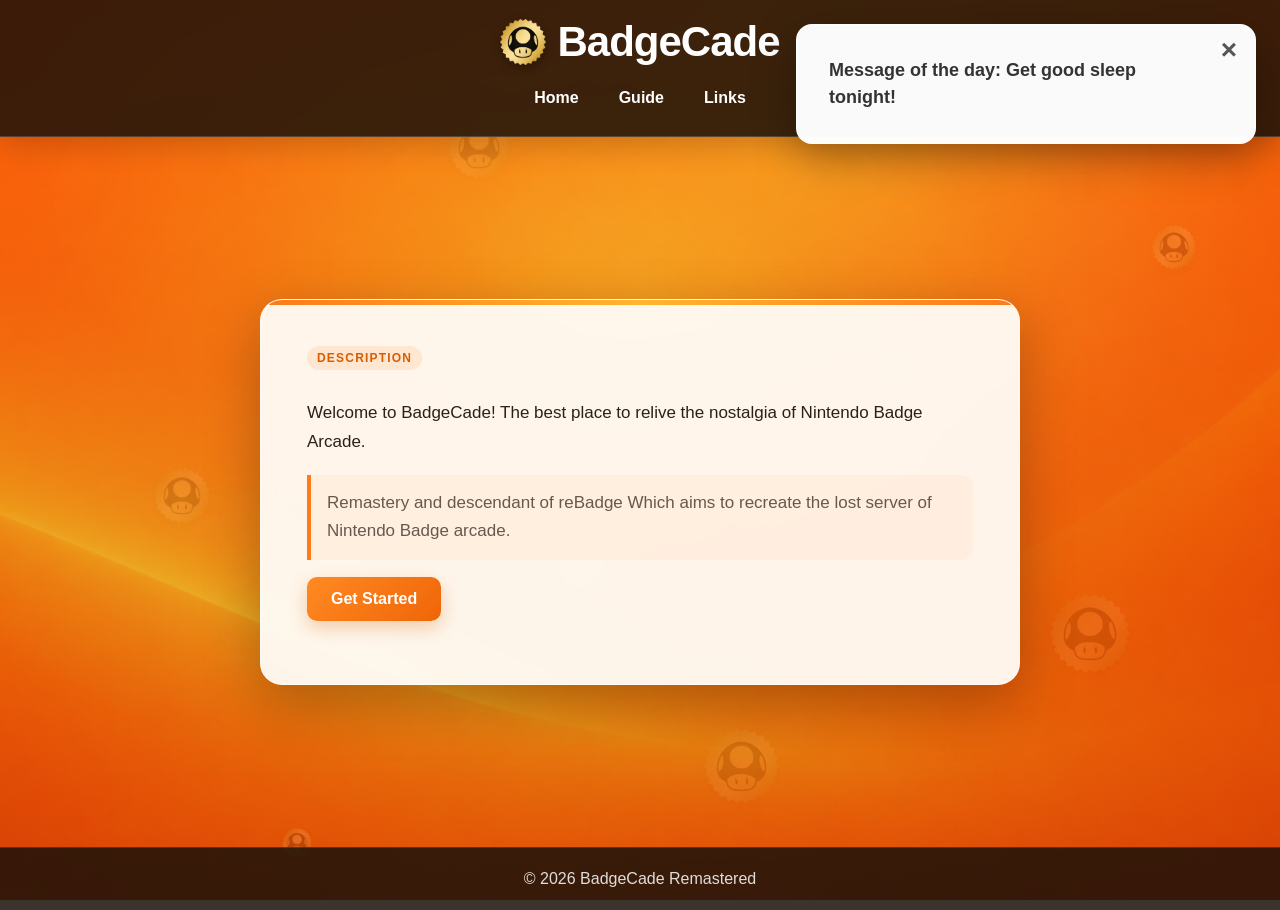
<file: index.html>
<!DOCTYPE html>
<html>
<head>
    <meta charset="UTF-8">
    <meta name="viewport" content="width=device-width, initial-scale=1.0">
    <link rel="icon" type="image/x-icon" href="/favicon.ico">
    <title>BadgeCade Remastered • Home</title>
    <link rel="stylesheet" href="/style.css">
</head>
<body>
<div class="floating-badges" aria-hidden="true">
<img src="/badge.png" class="floating-badge badge-1">
<img src="/badge.png" class="floating-badge badge-2">
<img src="/badge.png" class="floating-badge badge-3">
<img src="/badge.png" class="floating-badge badge-4">
<img src="/badge.png" class="floating-badge badge-5">
<img src="/badge.png" class="floating-badge badge-6">
<img src="/badge.png" class="floating-badge badge-7">
<img src="/badge.png" class="floating-badge badge-8">
<img src="/badge.png" class="floating-badge badge-9">
<img src="/badge.png" class="floating-badge badge-10">
<img src="/badge.png" class="floating-badge badge-11">
<img src="/badge.png" class="floating-badge badge-12">
<img src="/badge.png" class="floating-badge badge-13">
<img src="/badge.png" class="floating-badge badge-14">
<img src="/badge.png" class="floating-badge badge-15">
<img src="/badge.png" class="floating-badge badge-16">
</div>
<header>
    <h1 class="site-title"><img src="/badge.png" alt="" class="header-badge">BadgeCade</h1>
    <nav>
        <a href="/">Home</a>
        <a href="/guide/">Guide</a>
        <a href="/links/">Links</a>
    </nav>
</header>


<div id="noticePopup" class="notice-popup" role="dialog" aria-modal="true" aria-label="Website notice">
    <button id="closeNotice" class="close-notice" aria-label="Close">×</button>
    <p>Message of the day:
        Get good sleep tonight!
    </p>
</div>

<main>
<div class="card">
    <div class="card-label">DESCRIPTION</div>
    <p>Welcome to BadgeCade! The best place to relive the nostalgia of Nintendo Badge Arcade.</p>
        <p class="description">Remastery and descendant of reBadge Which aims to recreate the lost server of Nintendo Badge arcade.</p>
    <a id="welcomeButton" class="button" href="/guide/">Get Started</a>
    <p id="message"></p>
</div>
</main>

<footer>© 2026 BadgeCade Remastered</footer>
<script src="/script.js"></script>
</body>
</html>
</file>
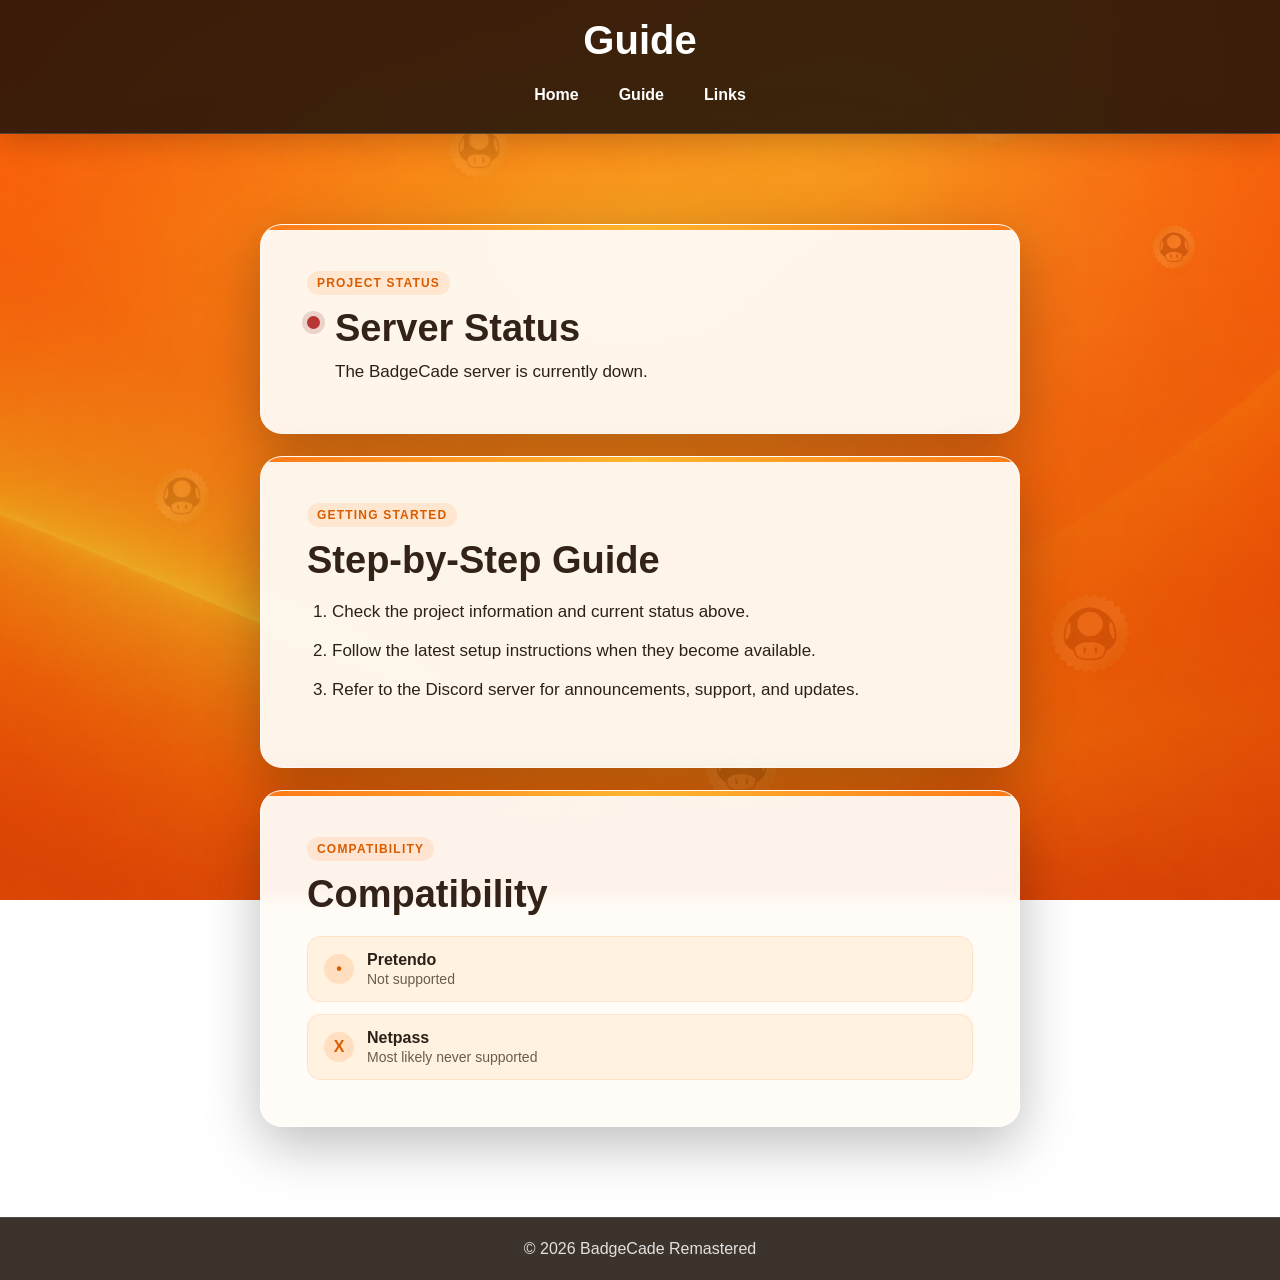
<file: guide/index.html>
<!DOCTYPE html>
<html>
<head>
    <meta charset="UTF-8">
    <meta name="viewport" content="width=device-width, initial-scale=1.0">
    <link rel="icon" type="image/x-icon" href="/favicon.ico">
<title>BadgeCade • Guide</title>
<link rel="stylesheet" href="/style.css">
</head>
<body>
<div class="floating-badges" aria-hidden="true">
<img src="/badge.png" class="floating-badge badge-1">
<img src="/badge.png" class="floating-badge badge-2">
<img src="/badge.png" class="floating-badge badge-3">
<img src="/badge.png" class="floating-badge badge-4">
<img src="/badge.png" class="floating-badge badge-5">
<img src="/badge.png" class="floating-badge badge-6">
<img src="/badge.png" class="floating-badge badge-7">
<img src="/badge.png" class="floating-badge badge-8">
<img src="/badge.png" class="floating-badge badge-9">
<img src="/badge.png" class="floating-badge badge-10">
<img src="/badge.png" class="floating-badge badge-11">
<img src="/badge.png" class="floating-badge badge-12">
<img src="/badge.png" class="floating-badge badge-13">
<img src="/badge.png" class="floating-badge badge-14">
<img src="/badge.png" class="floating-badge badge-15">
<img src="/badge.png" class="floating-badge badge-16">
</div>
<header>
<h1>Guide</h1>
<nav>
<a href="/">Home</a>
<a href="/guide/">Guide</a>
<a href="/links/">Links</a>
</nav>
</header>
<main class="guide-page">
<div class="card status-card">
    <div class="card-label">PROJECT STATUS</div>
    <div class="status-row">
        <span class="status-dot"></span>
        <div>
            <h2>Server Status</h2>
            <p>The BadgeCade server is currently down.</p>
        </div>
    </div>
</div>

<div class="card guide-card">
    <div class="card-label">GETTING STARTED</div>
    <h2>Step-by-Step Guide</h2>
    <ol>
        <li>Check the project information and current status above.</li>
        <li>Follow the latest setup instructions when they become available.</li>
        <li>Refer to the Discord server for announcements, support, and updates.</li>
    </ol>
</div>

<div class="card compatibility-card">
    <div class="card-label">COMPATIBILITY</div>
    <h2>Compatibility</h2>
    <div class="compatibility-list">
        <div class="compatibility-item">
            <span class="compatibility-icon">•</span>
            <div><strong>Pretendo</strong><span>Not supported</span></div>
        </div>
        <div class="compatibility-item">
            <span class="compatibility-icon">X</span>
            <div><strong>Netpass</strong><span>Most likely never supported</span></div>
        </div>
    </div>
</div>
</main>
<footer>© 2026 BadgeCade Remastered</footer>
<script src="/script.js"></script>
</body>
</html>
</file>
<file: style.css>
* {
    box-sizing: border-box;
}

:root {
    --orange: #ff7a18;
    --orange-dark: #d95d00;
    --cream: #fff8ee;
    --ink: #2b2118;
    --glass: rgba(35, 22, 12, 0.84);
}

html {
    scroll-behavior: smooth;
}

body {
    font-family: Arial, Helvetica, sans-serif;
    margin: 0;
    min-height: 100vh;
    background-image:
        linear-gradient(rgba(255, 126, 24, 0.08), rgba(35, 20, 8, 0.12)),
        url("background.png");
    background-size: cover;
    background-position: center;
    background-attachment: fixed;
    color: var(--ink);
}

header {
    background: rgba(28, 18, 10, 0.86);
    color: white;
    padding: 18px 24px 20px;
    text-align: center;
    backdrop-filter: blur(10px);
    -webkit-backdrop-filter: blur(10px);
    border-bottom: 1px solid rgba(255,255,255,0.16);
    box-shadow: 0 8px 28px rgba(0,0,0,0.18);
}

.site-title {
    display: inline-flex;
    align-items: center;
    justify-content: center;
    gap: 11px;
    margin: 0 0 14px;
    font-size: clamp(30px, 5vw, 42px);
    letter-spacing: -1px;
}

.header-badge {
    width: 46px;
    height: 46px;
    object-fit: contain;
    filter: drop-shadow(0 3px 5px rgba(0,0,0,0.35));
}

header h1:not(.site-title) {
    margin: 0 0 14px;
    font-size: clamp(30px, 5vw, 40px);
}

nav {
    display: flex;
    justify-content: center;
    gap: 8px;
    flex-wrap: wrap;
}

nav a {
    color: #fff;
    text-decoration: none;
    margin: 0;
    padding: 9px 16px;
    border-radius: 999px;
    font-size: 16px;
    font-weight: bold;
    transition: background .2s ease, color .2s ease, transform .2s ease;
}

nav a:hover,
nav a:focus-visible {
    color: #2b2118;
    background: #ffd76a;
    transform: translateY(-2px);
    outline: none;
}

main {
    padding: clamp(50px, 9vw, 90px) 20px;
    min-height: calc(100vh - 190px);
    display: flex;
    align-items: flex-start;
    justify-content: center;
}

.card {
    position: relative;
    width: min(760px, 100%);
    background: rgba(255, 252, 247, 0.95);
    margin: auto;
    padding: clamp(28px, 5vw, 46px);
    border: 1px solid rgba(255,255,255,0.7);
    border-radius: 22px;
    box-shadow: 0 18px 55px rgba(0, 0, 0, 0.26);
    backdrop-filter: blur(7px);
    -webkit-backdrop-filter: blur(7px);
    overflow: hidden;
}

.card::before {
    content: "";
    position: absolute;
    top: 0;
    left: 0;
    width: 100%;
    height: 5px;
    background: linear-gradient(90deg, #ff7a18, #ffb52e, #ff7a18);
}

.card h2 {
    margin: 0 0 14px;
    font-size: clamp(28px, 5vw, 38px);
    color: #332217;
}

.card p,
.card li {
    font-size: 17px;
    line-height: 1.7;
}

.card ol,
.card ul {
    padding-left: 25px;
}

.card li {
    margin: 10px 0;
}

button {
    background: linear-gradient(135deg, #ff8a22, #ef6508);
    color: white;
    border: 0;
    padding: 13px 24px;
    border-radius: 10px;
    cursor: pointer;
    font-size: 16px;
    font-weight: bold;
    box-shadow: 0 7px 18px rgba(217, 93, 0, 0.28);
    transition: transform .2s ease, box-shadow .2s ease, filter .2s ease;
}

button:hover {
    background: linear-gradient(135deg, #ff962f, #e95c05);
    transform: translateY(-2px);
    box-shadow: 0 10px 22px rgba(217, 93, 0, 0.34);
}

button:active {
    transform: translateY(0);
}

.button {
    display: inline-block;
    background: linear-gradient(135deg, #ff8a22, #ef6508);
    color: white !important;
    border: 0;
    padding: 13px 24px;
    border-radius: 10px;
    cursor: pointer;
    font-size: 16px;
    font-weight: bold;
    text-decoration: none !important;
    box-shadow: 0 7px 18px rgba(217, 93, 0, 0.28);
    transition: transform .2s ease, box-shadow .2s ease, filter .2s ease;
}

.button:hover,
.button:focus-visible {
    background: linear-gradient(135deg, #ff962f, #e95c05);
    color: white !important;
    transform: translateY(-2px);
    box-shadow: 0 10px 22px rgba(217, 93, 0, 0.34);
    outline: none;
}

.button:active {
    transform: translateY(0);
}

a {
    color: var(--orange-dark);
}

.card a {
    font-weight: bold;
    text-underline-offset: 3px;
}

footer {
    text-align: center;
    background: rgba(28, 18, 10, 0.86);
    color: rgba(255,255,255,0.85);
    padding: 22px;
    border-top: 1px solid rgba(255,255,255,0.12);
}

/* Floating badge background decoration */
.floating-badges {
    position: fixed;
    inset: 0;
    overflow: hidden;
    pointer-events: none;
    z-index: 0;
}

.floating-badge {
    position: absolute;
    object-fit: contain;
    opacity: 0.14;
    filter: drop-shadow(0 3px 7px rgba(70, 35, 0, 0.12));
    animation: floatAcross 32s linear infinite;
}

.badge-1  { width: 42px;  top: 8%;  left: -70px; animation-duration: 25s; animation-delay: -2s; }
.badge-2  { width: 70px;  top: 19%; left: -100px; animation-duration: 38s; animation-delay: -15s; opacity:.11; }
.badge-3  { width: 34px;  top: 31%; left: -60px; animation-duration: 22s; animation-delay: -7s; opacity:.18; }
.badge-4  { width: 92px;  top: 44%; left: -120px; animation-duration: 45s; animation-delay: -29s; opacity:.10; }
.badge-5  { width: 52px;  top: 58%; left: -80px; animation-duration: 29s; animation-delay: -11s; }
.badge-6  { width: 115px; top: 73%; left: -150px; animation-duration: 50s; animation-delay: -37s; opacity:.09; }
.badge-7  { width: 38px;  top: 87%; left: -65px; animation-duration: 24s; animation-delay: -18s; opacity:.17; }
.badge-8  { width: 62px;  top: 13%; left: 35%; animation-duration: 42s; animation-delay: -22s; opacity:.10; }
.badge-9  { width: 48px;  top: 38%; left: 68%; animation-duration: 35s; animation-delay: -5s; opacity:.13; }
.badge-10 { width: 80px;  top: 66%; left: 82%; animation-duration: 47s; animation-delay: -31s; opacity:.10; }
.badge-11 { width: 30px;  top: 92%; left: 22%; animation-duration: 27s; animation-delay: -13s; opacity:.18; }
.badge-12 { width: 100px; top: 5%;  left: 74%; animation-duration: 52s; animation-delay: -41s; opacity:.08; }
.badge-13 { width: 56px;  top: 52%; left: 12%; animation-duration: 40s; animation-delay: -24s; opacity:.12; }
.badge-14 { width: 44px;  top: 25%; left: 90%; animation-duration: 30s; animation-delay: -19s; opacity:.15; }
.badge-15 { width: 75px;  top: 81%; left: 55%; animation-duration: 44s; animation-delay: -34s; opacity:.10; }
.badge-16 { width: 36px;  top: 61%; left: 44%; animation-duration: 26s; animation-delay: -9s; opacity:.17; }

@keyframes floatAcross {
    0% { transform: translate3d(-12vw, 8vh, 0) rotate(-8deg); }
    25% { transform: translate3d(20vw, -5vh, 0) rotate(5deg); }
    50% { transform: translate3d(50vw, 7vh, 0) rotate(12deg); }
    75% { transform: translate3d(80vw, -6vh, 0) rotate(4deg); }
    100% { transform: translate3d(125vw, 5vh, 0) rotate(-8deg); }
}

header, main, footer {
    position: relative;
    z-index: 1;
}

.description {
    margin-top: 18px;
    font-size: 16px;
    line-height: 1.6;
    color: #66594e;
    padding: 14px 16px;
    border-left: 4px solid var(--orange);
    background: rgba(255, 235, 215, 0.55);
    border-radius: 0 10px 10px 0;
}

/* Website notice */
.notice-popup {
    position: fixed;
    top: 24px;
    right: 24px;
    width: min(460px, calc(100% - 40px));
    padding: 32px 58px 32px 32px;
    background: rgba(255, 255, 255, 0.98);
    color: #333;
    border: 1px solid rgba(255,255,255,.9);
    border-radius: 16px;
    box-shadow: 0 14px 45px rgba(0, 0, 0, 0.32);
    z-index: 1000;
    font-size: 16px;
    line-height: 1.5;
    animation: noticePopIn .45s ease-out;
    transform-origin: top right;
}

.notice-popup p {
    margin: 0;
    font-size: 18px;
    font-weight: 600;
}

.close-notice {
    position: absolute;
    top: 7px;
    right: 10px;
    border: none;
    background: transparent;
    color: #555;
    font-size: 28px;
    line-height: 1;
    cursor: pointer;
    padding: 4px 8px;
    box-shadow: none;
    transition: transform .2s ease, color .2s ease;
}

.close-notice:hover {
    color: #111;
    background: transparent;
    transform: rotate(90deg) scale(1.1);
    box-shadow: none;
}

@keyframes noticePopIn {
    0% { opacity: 0; transform: translateY(-25px) scale(.92); }
    70% { opacity: 1; transform: translateY(4px) scale(1.02); }
    100% { opacity: 1; transform: translateY(0) scale(1); }
}

.notice-popup.closing {
    animation: noticePopOut .3s ease-in forwards;
}

@keyframes noticePopOut {
    from { opacity: 1; transform: scale(1); }
    to { opacity: 0; transform: scale(.92) translateY(-10px); }
}

@media (max-width: 600px) {
    header {
        padding: 16px 14px 18px;
    }

    .header-badge {
        width: 38px;
        height: 38px;
    }

    nav a {
        padding: 8px 12px;
        font-size: 15px;
    }

    main {
        padding: 35px 14px 55px;
    }

    .card {
        border-radius: 17px;
        padding: 28px 22px;
    }

    .notice-popup {
        top: 14px;
        right: 14px;
        width: calc(100% - 28px);
        padding: 27px 52px 27px 24px;
    }
}

@media (prefers-reduced-motion: reduce) {
    html { scroll-behavior: auto; }
    .floating-badge { animation: none; }
    nav a, button, .close-notice { transition: none; }
}

/* Guide page cards */
.guide-page {
    display: flex;
    flex-direction: column;
    align-items: center;
    gap: 22px;
}
.guide-page .card { margin: 0; }
.card-label {
    display: inline-block;
    margin-bottom: 12px;
    padding: 5px 10px;
    border-radius: 999px;
    background: rgba(255, 122, 24, 0.12);
    color: var(--orange-dark);
    font-size: 12px;
    font-weight: 800;
    letter-spacing: 1.2px;
}
.status-row {
    display: flex;
    align-items: flex-start;
    gap: 15px;
}
.status-row h2 { margin-bottom: 8px; }
.status-row p { margin: 0; }
.status-dot {
    flex: 0 0 13px;
    width: 13px;
    height: 13px;
    margin-top: 9px;
    border-radius: 50%;
    background: #b83535;
    box-shadow: 0 0 0 5px rgba(117, 7, 7, 0.14);
}
.compatibility-card h2 { margin-bottom: 20px; }
.compatibility-list { display: grid; gap: 12px; }
.compatibility-item {
    display: flex;
    align-items: center;
    gap: 13px;
    padding: 14px 16px;
    border-radius: 14px;
    background: rgba(255, 239, 218, 0.72);
    border: 1px solid rgba(255, 122, 24, 0.13);
}
.compatibility-item strong,
.compatibility-item div span { display: block; }
.compatibility-item strong { font-size: 16px; margin-bottom: 2px; }
.compatibility-item div span { color: #6d5b4d; font-size: 14px; }
.compatibility-icon {
    width: 30px;
    height: 30px;
    display: grid;
    place-items: center;
    flex: 0 0 30px;
    border-radius: 50%;
    background: rgba(255, 122, 24, 0.16);
    color: var(--orange-dark);
    font-weight: 900;
}
@media (max-width: 600px) {
    .status-row { gap: 12px; }
    .compatibility-item { padding: 12px; }
}


/* Mobile improvements */
@media (max-width: 700px) {
    body {
        background-attachment: scroll;
        overflow-x: hidden;
    }

    header {
        padding: 16px 12px;
    }

    .site-title {
        font-size: 30px;
        flex-direction: column;
        gap: 6px;
    }

    .header-badge {
        width: 55px;
        height: 55px;
    }

    nav {
        width: 100%;
        gap: 6px;
    }

    nav a {
        flex: 1 1 30%;
        min-width: 90px;
        text-align: center;
        padding: 11px 10px;
        font-size: 15px;
        background: rgba(255,255,255,0.08);
    }

    main {
        padding: 25px 12px;
        min-height: calc(100vh - 180px);
    }

    .card {
        padding: 24px 18px;
        border-radius: 16px;
    }

    .card h2 {
        font-size: 28px;
    }

    .card p,
    .card li {
        font-size: 16px;
        line-height: 1.55;
    }

    button {
        width: 100%;
        padding: 15px;
        font-size: 17px;
    }

    .floating-badge {
        opacity: 0.08;
    }

    footer {
        padding: 16px 10px;
        font-size: 14px;
    }
}
</file>
